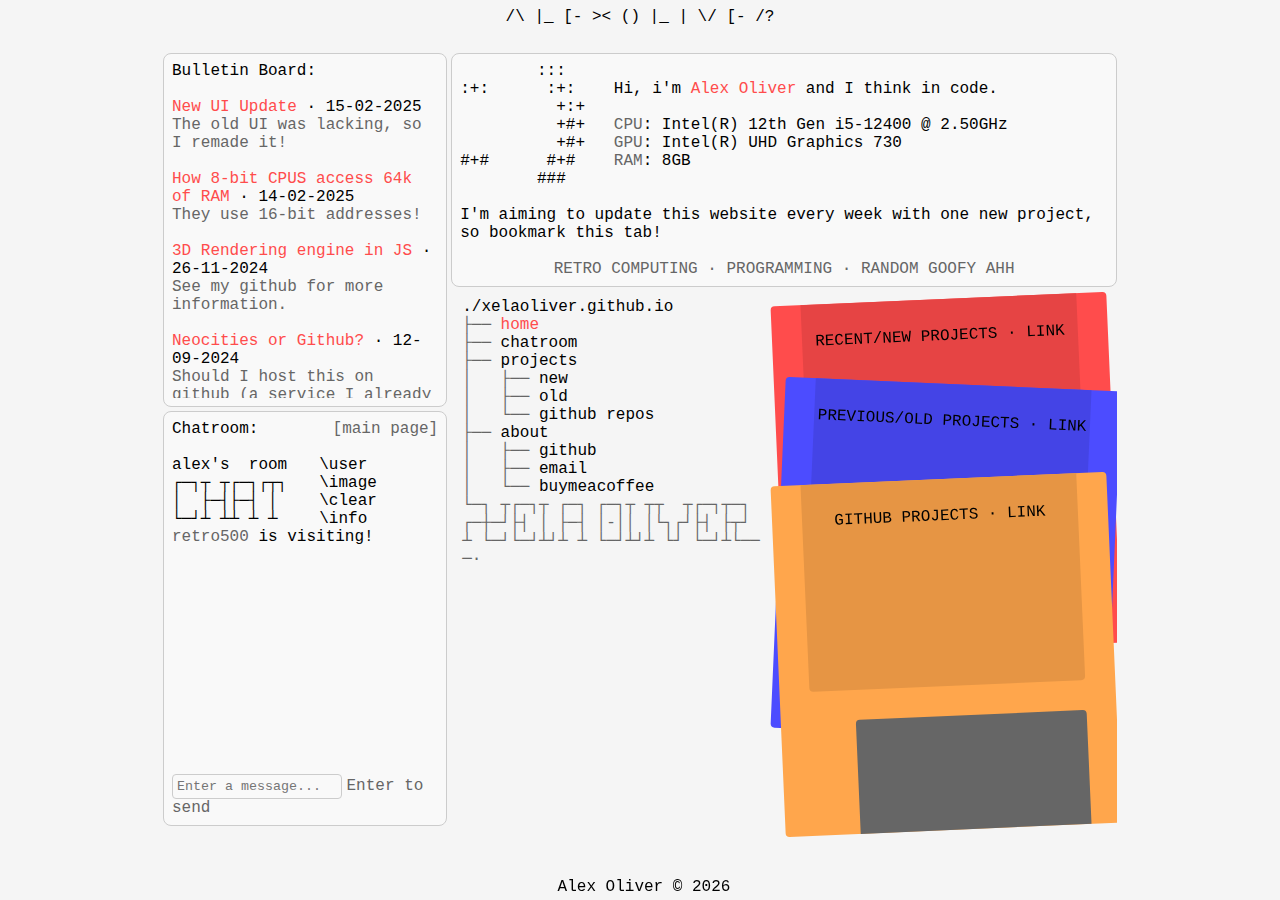
<file: index.html>
<!DOCTYPE html>
<html lang="en">
<head>
    <meta charset="UTF-8">
    <meta name="viewport" content="width=device-width, initial-scale=1.0">
    <script src="https://kihtrak.com/cloud_variable/cloudify.min.js"></script> <!-- for the chatboard, please email me if you have a better solution. -->
    <title>xela</title>
    <link rel="stylesheet" href="style.css">
</head>
<body>
    <div style="text-align: center; padding: 8px;" id="main-title">/\ |_ [- ><   () |_ | \/ [- /?</div>

    <div class="container">
        <p style="font-size: 8px;"></p>
        <table>
            <tr>
                <td width="30%">
                    <div class="box">
                        Bulletin Board:

                        <br><br>

                        <div id="bulletin-container" style="height: 300px; width: auto; overflow: auto;"></div>
                    </div>
                    <p style="font-size: 4px;"></p>
                    <div class="box">
                        Chatroom:<a href="https://xelaoliver.github.io/chat" style="float: right;" class="grey">[main page]</a>

                        <br><br>

                        <div id="chat-container" style="height: 300px; width: auto; overflow: auto; word-wrap: break-word; word-break: break-all;">
                            alex's &nbsp;room&emsp;&emsp;\user<br>
                            ┌─┐┬ ┬┌─┐┌┬┐&emsp;&emsp;\image<br>
                            │ &nbsp;├─┤├─┤ │ &emsp;&emsp;\clear<br>
                            └─┘┴ ┴┴ ┴ ┴ &emsp;&emsp;\info<br> 
                        </div>

                        <br>

                        <input type="text" class="input" id="text-input" placeholder="Enter a message..." autocomplete="off" style="width: 60%;"><span style="font-size: 8px;"> </span><span id="temp" style="opacity: 1; transition: 2.5s opacity;" class="grey">Enter to send</span>
                    </div>
                    <p style="font-size: 4px;"></p>

                    <!--
                    <div class="box">
                        Webrings and links:

                        <br><br>

                        <iframe src="https://john.citrons.xyz/embed?ref=xelaoliver.github.io" style="margin-left: auto; display: block; margin-right: auto; max-width: 732px; width: 100%; height: 75px; border: none;"></iframe>

                        My 88x31 link:
                        <br><br>

                        <a href="https://xelaoliver.github.io"><img src="88x31.png"></a><br><textarea class="input" style="resize: none; width: calc(100% - 8px); height: 75px;"><a href="https://xelaoliver.github.io"><img src="https://xelaoliver.github.io/88x31.png"></a></textarea>

                        <br><br>

                        <a href="https://oat.zone" target="_blank" rel="noopener noreferrer"><img src="https://motan.gay/badges/oatzone.gif" alt="oat.zone"></a>
                        

                        <br><br>

                        <div class="grey">(i'm not apart of transing the internet)</div>
                    </div>
                    -->
                </td>
                <td>
                    <div class="box">

                        <!-- god, html -->

                        &nbsp;&nbsp;&nbsp;&nbsp;&nbsp;&nbsp;&nbsp;&nbsp;:::<br>
                        :+:&nbsp;&nbsp;&nbsp;&nbsp;&nbsp;&nbsp;:+:&nbsp;&nbsp;&nbsp;&nbsp;Hi, i'm <span class="red">Alex Oliver</span> and I think in code.<br>
                        &nbsp;&nbsp;&nbsp;&nbsp;&nbsp;&nbsp;&nbsp;&nbsp;&nbsp;&nbsp;+:+<br>
                        &nbsp;&nbsp;&nbsp;&nbsp;&nbsp;&nbsp;&nbsp;&nbsp;&nbsp;&nbsp;+#+&nbsp;&nbsp;&nbsp;<span class="grey">CPU</span>: Intel(R) 12th Gen i5-12400 @ 2.50GHz  <br>
                        &nbsp;&nbsp;&nbsp;&nbsp;&nbsp;&nbsp;&nbsp;&nbsp;&nbsp;&nbsp;+#+&nbsp;&nbsp;&nbsp;<span class="grey">GPU</span>: Intel(R) UHD Graphics 730  <br>
                        #+#&nbsp;&nbsp;&nbsp;&nbsp;&nbsp;&nbsp;#+#&nbsp;&nbsp;&nbsp;&nbsp;<span class="grey">RAM</span>: 8GB    <br>
                        &nbsp;&nbsp;&nbsp;&nbsp;&nbsp;&nbsp;&nbsp;&nbsp;###

                        <br><br>

                        I'm aiming to update this website every week with one new project, so bookmark this tab!

                        <br><br>

                        <div style="text-align: center;">
                            <span class="grey">RETRO COMPUTING · PROGRAMMING · RANDOM GOOFY AHH</span>
                        </div>
                    </div>
                    
                    <table style="width: 100%; height: 550px;">
                        <tr><td style="width: auto;"><div style="padding: 8px;">
                            ./xelaoliver.github.io      <br>
                            <span class="grey">├──</span> <a href="https://xelaoliver.github.io" class="red">home</a><br>
                            <span class="grey">├──</span> <a href="https://xelaoliver.github.io/chat">chatroom                </a><br>
                            <span class="grey">├──</span> <a href="https://xelaoliver.github.io/projects">projects                </a><br>
                            <span class="grey">│&nbsp;&nbsp;&nbsp;├──</span> <a href="https://xelaoliver.github.io/projects/new">new             </a><br>
                            <span class="grey">│&nbsp;&nbsp;&nbsp;├──</span> <a href="https://xelaoliver.github.io/projects/old">old             </a><br>
                            <span class="grey">│&nbsp;&nbsp;&nbsp;└──</span> <a href="https://github.com/xelaoliver?tab=repositories">github repos    </a><br>
                            <span class="grey">├──</span> <a href="https://xelaoliver.github.io/about">about                              </a><br>
                            <span class="grey">│&nbsp;&nbsp;&nbsp;├──</span> <a href="https://github.com/xelaoliver">github          </a><br>
                            <span class="grey">│&nbsp;&nbsp;&nbsp;├──</span> <a href="mailto:dev.alexoliver@gmail.com">email           </a><br>
                            <span class="grey">│&nbsp;&nbsp;&nbsp;└──</span> <a href="https://buymeacoffee.com/alex.oliver">buymeacoffee    </a><br>
                            <span class="grey">
                                └─┐ ┬┌─┐┬  ┌─┐&nbsp;┌─┐┬  ┬┬&nbsp;&nbsp;┬┌─┐┬─┐<br>
                                ┌─┼─┘├┤ │  ├─┤&nbsp;│-││  │└┐┌┘├┤ ├┬┘<br>
                                ┴ └─┘└─┘┴┘┴ ┴&nbsp;└─┘┴┘┴ └┘ └─┘┴└── ─·<br>
                            </span>
                        </div></td>

                        <td style="position: relative; width: 336px;">
                            <a href="https://xelaoliver.github.io/projects/old" style="border-radius: 4px; width: 336px; height: 351px; background-color: #ff4c4c; position: absolute; top: 10px; transform: rotate(-2.5deg)">
                                <div style="margin-left: 30px; width: 276px; height: 207px; background-color: inherit; filter: brightness(90%); border-bottom-left-radius: 4px; border-bottom-right-radius: 4px; text-align: center; line-height: 75px;">RECENT/NEW PROJECTS · LINK</div>
                                <div style="background-color: #666; margin-left: 75px; margin-top: 30px; width: 231px; height: 114px; border-top-left-radius: 4px; border-top-right-radius: 4px;"></div>
                            </a>
                            <a href="https://xelaoliver.github.io/projects/new" style="border-radius: 4px; width: 336px; height: 351px; background-color: #4c4cff; position: absolute; top: 95px; transform: rotate(2.5deg)">
                                <div style="margin-left: 30px; width: 276px; height: 207px; background-color: inherit; filter: brightness(90%); border-bottom-left-radius: 4px; border-bottom-right-radius: 4px; text-align: center; line-height: 75px;">PREVIOUS/OLD PROJECTS · LINK</div>
                                <div style="background-color: #666; margin-left: 75px; margin-top: 30px; width: 231px; height: 114px; border-top-left-radius: 4px; border-top-right-radius: 4px;"></div>
                            </a>
                            <a href="https://xelaoliver.github.io/projects/github" style="border-radius: 4px; width: 336px; height: 351px; background-color: #ffa64c; position: absolute; top: 190px; transform: rotate(-2.5deg)">
                                <div style="margin-left: 30px; width: 276px; height: 207px; background-color: inherit; filter: brightness(90%); border-bottom-left-radius: 4px; border-bottom-right-radius: 4px; text-align: center; line-height: 75px;">GITHUB PROJECTS · LINK</div>
                                <div style="background-color: #666; margin-left: 75px; margin-top: 30px; width: 231px; height: 114px; border-top-left-radius: 4px; border-top-right-radius: 4px;"></div>
                            </a>
                        </td></tr>
                    </table>

                    <!--
                    <p style="font-size: 4px;"></p>
                    <div style="text-align: center;" id="new-projects">New Projects:</div>
                    <table width="100%" id="new-contents"></table>

                    <p style="font-size: 4px;"></p>
                    <div style="text-align: center;" id="github-projects">Github Projects:</div>
                    <table width="100%" id="github-contents"></table>

                    <p style="font-size: 4px;"></p>
                    <div style="text-align: center;" id="old-projects">Old Projects:</div>
                    <table width="100%" id="old-contents"></table>
                    -->
                </td>
            </tr>
        </table>
    </div>

    <div class="footer">Alex Oliver &copy; <span id="year"></span><script>document.getElementById("year").innerHTML = new Date().getFullYear();</script></div>

    <script src="script.js"></script>
</body>
</html>
</file>
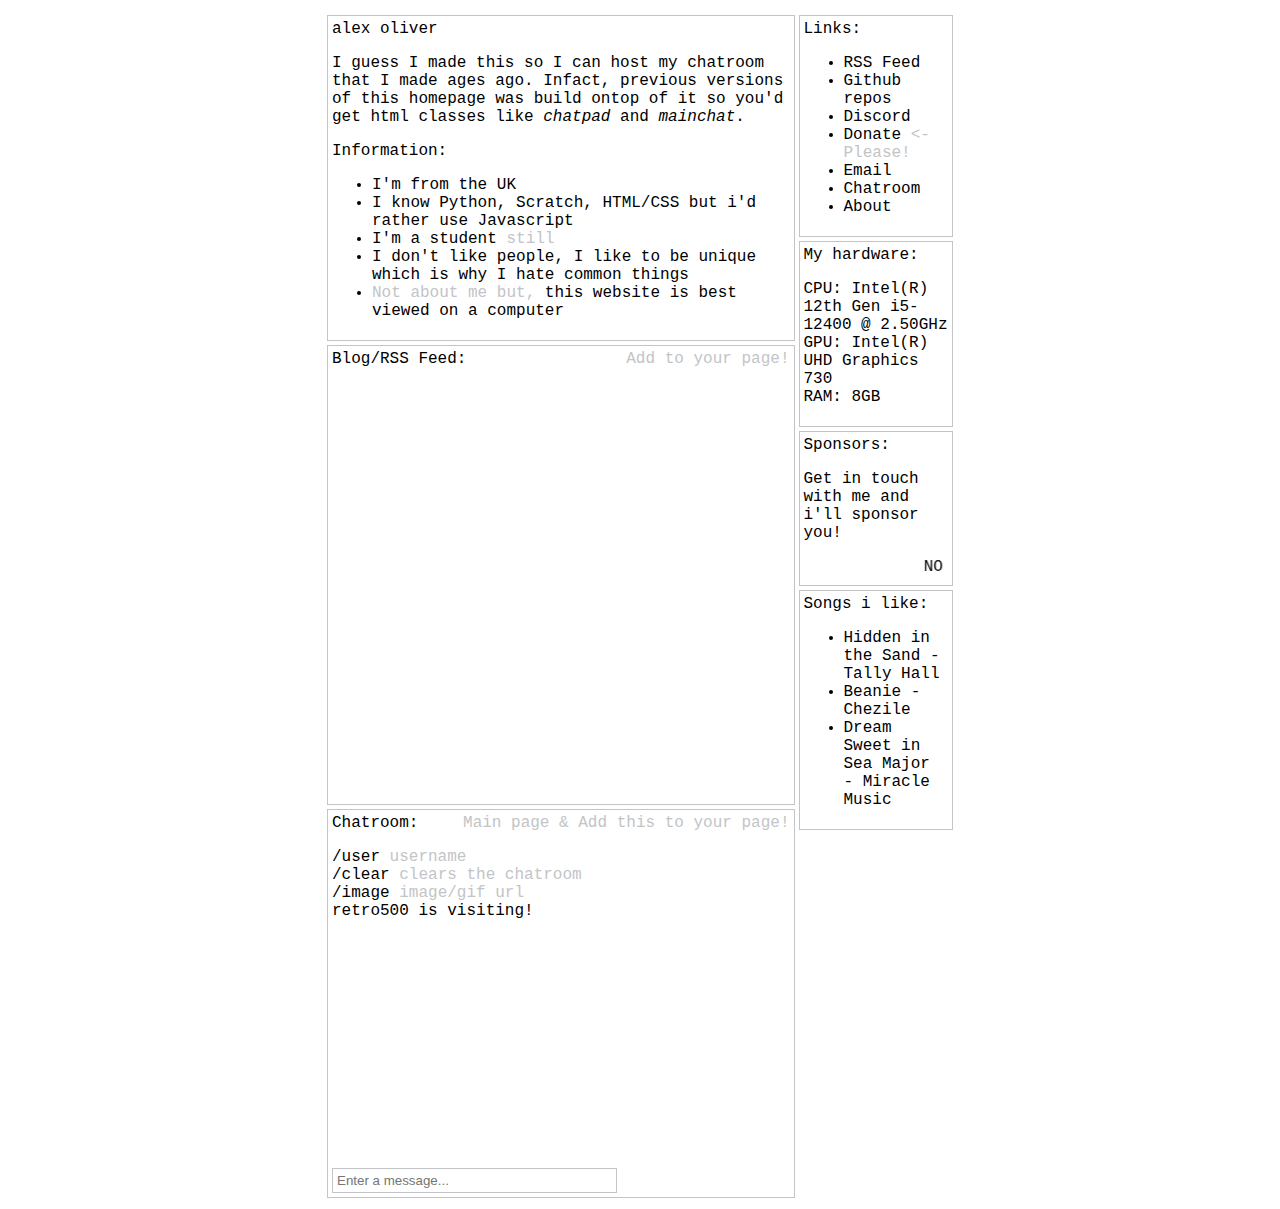
<file: uu/index.htm>
<!DOCTYPE html>
<html>
<head>
    <title>xela</title>
    <link rel="stylesheet" href="style.css">
</head>
<body>
    <table>
        <tr>
            <td>
                <div class="box">
                    alex oliver<p>
                        I guess I made this so I can host my chatroom that I made ages ago. Infact, previous versions of this homepage was build ontop of it so you'd get html classes like <i>chatpad</i> and <i>mainchat</i>.
                    </p>
                    <p>
                        Information:<p>
                            <ul>
                                <li>I'm from the UK</li>
                                <li>I know Python, Scratch, HTML/CSS but i'd rather use Javascript</li>
                                <li>I'm a student <span class="small">still</span></li>
                                <li>I don't like people, I like to be unique which is why I hate common things</li>
                                <li><span class="small">Not about me but, </span>this website is best viewed on a computer</li>
                            </ul>
                        </p>
                    </p>
                </div>

                <div class="box">
                    Blog/RSS Feed:<span class="small" style="float: right;"><a href="https://xelaoliver.github.io/rss">Add to your page!</a></span><p>
                        <div class="rss-feed">
                            <script src="https://rss.bloople.net/?url=http%3A%2F%2Fnewsrss.bbc.co.uk%2Frss%2Fnewsonline_uk_edition%2Ffront_page%2Frss.xml&showtitle=false&type=js"></script>
                        </div>
                    </p>
                </div>

                <div class="box">
                    Chatroom:<a href="https://xelaoliver.github.io/chat" style="float: right;" class="small">Main page & Add this to your page!</a><p>
                    <div id="chat-container" style="height: 300px; width: auto; overflow: auto; word-wrap: break-word; word-break: break-all;">
                        /user <span class="small">username</span><br>
                        /clear <span class="small">clears the chatroom</span><br>
                        /image <span class="small">image/gif url</span><br>
                    </div></p>

                    <input type="text" class="box" id="text-input" placeholder="Enter a message..." autocomplete="off" style="width: 60%;">

                    <script src="https://kihtrak.com/cloud_variable/cloudify.min.js"></script>
                    <script src="script.js"></script>
                </div>
            </td>

            <td style="width: 25%;">
                <div class="box">Links:<p><ul>
                    <li><a href="https://xelaoliver.github.io/rss">RSS Feed</a></li>
                    <li><a href="https://github.com/xelaoliver?tab=repositories">Github repos</a></li>
                    <li><a href="https://discord.gg/utfH4g43BG">Discord</a></li>
                    <li><a href="https://buymeacoffee.com/alex.oliver">Donate</a><span class="small"> <- Please!</span></li>
                    <li><a href="mailto:dev.alexoliver@gmail.com">Email</a></li>
                    <li><a href="https://xelaoliver.github.io/chat">Chatroom</a></li>
                    <li><a href="https://xelaoliver.github.io/about">About</a></li>
                </ul></p></div>

                <div class="box">
                    My hardware:<p>
                        CPU: Intel(R) 12th Gen i5-12400 @ 2.50GHz<br>GPU: Intel(R) UHD Graphics 730<br>RAM: 8GB
                    </p>
                </div>

                <div class="box">
                    Sponsors:<p>
                        Get in touch with me and i'll sponsor you!
                    </p>

                    <marquee scrollamount="3" loop="infinite" onmouseover="this.stop();" onmouseout="this.start();" direction="left">
                        NO ONE YET
                    </marquee>
                </div>

                <div class="box">
                    Songs i like:<p><ul>
                        <li><a href="https://open.spotify.com/track/0RjG5JmdOWXAR68dGlKBA5?si=096014579580486a">Hidden in the Sand - Tally Hall</a></li>
                        <li><a href="https://open.spotify.com/track/5e0b9LgOfi3aJSKXFcOWRe?si=7691266b965c45b7">Beanie - Chezile</a></li>
                        <li><a href="https://open.spotify.com/track/3RznzRnsl8mzP63l4AF2M7?si=e8bc7b86ceb74500">Dream Sweet in Sea Major - Miracle Music</a></li>
                    </ul></p>
                </div>
            </td>
        </tr>
    </table>
</body>
</html>
</file>
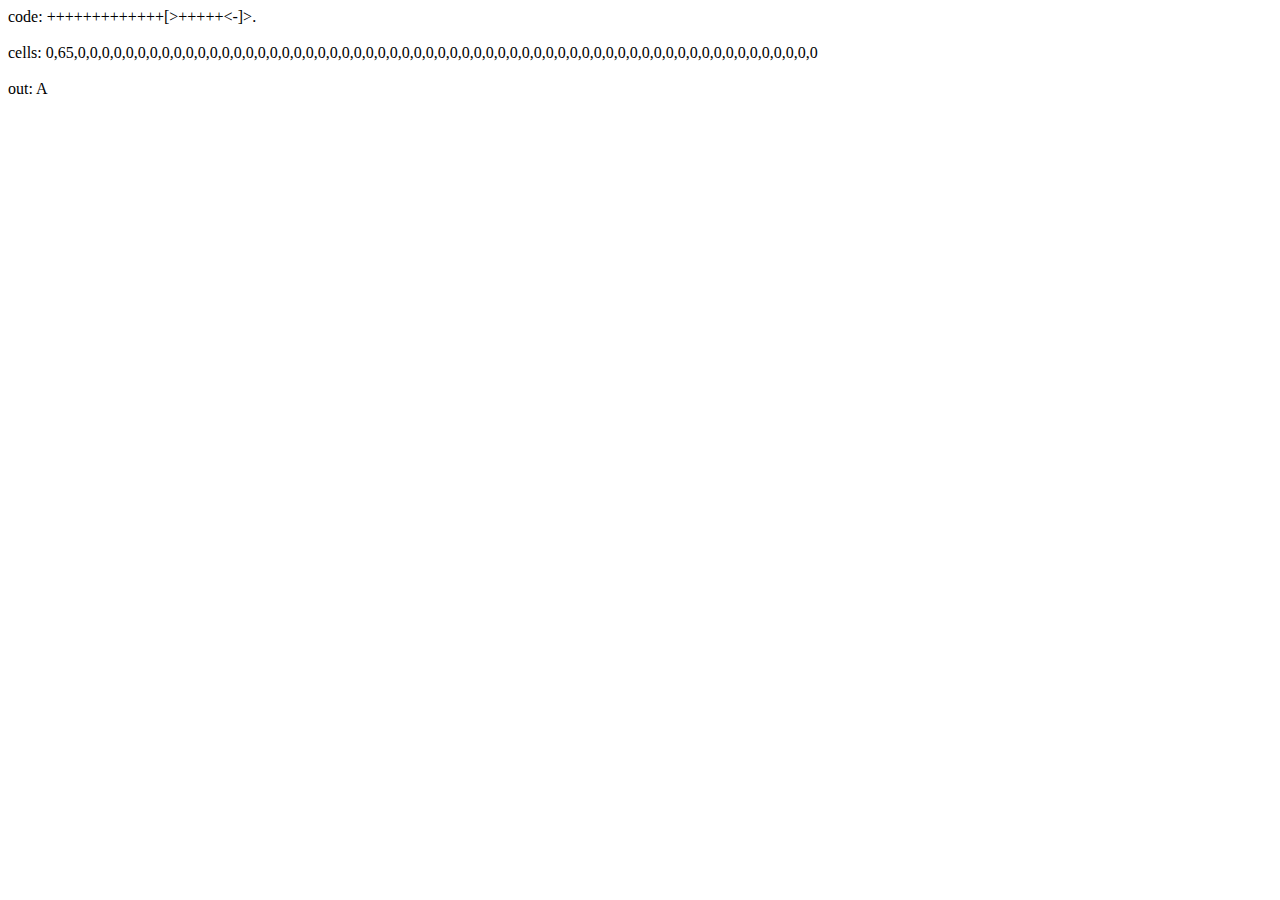
<file: web-designs/brainfuck/index.html>
<!DOCTYPE html>
<html lang="en">
  <head>
    <meta charset="UTF-8">
    <meta name="viewport" content="width=device-width, initial-scale=1.0">
    <title>xela - brainfuck</title>
  </head>
  <body>
    <script src="script.js"></script>
  </body>
</html>
</file>
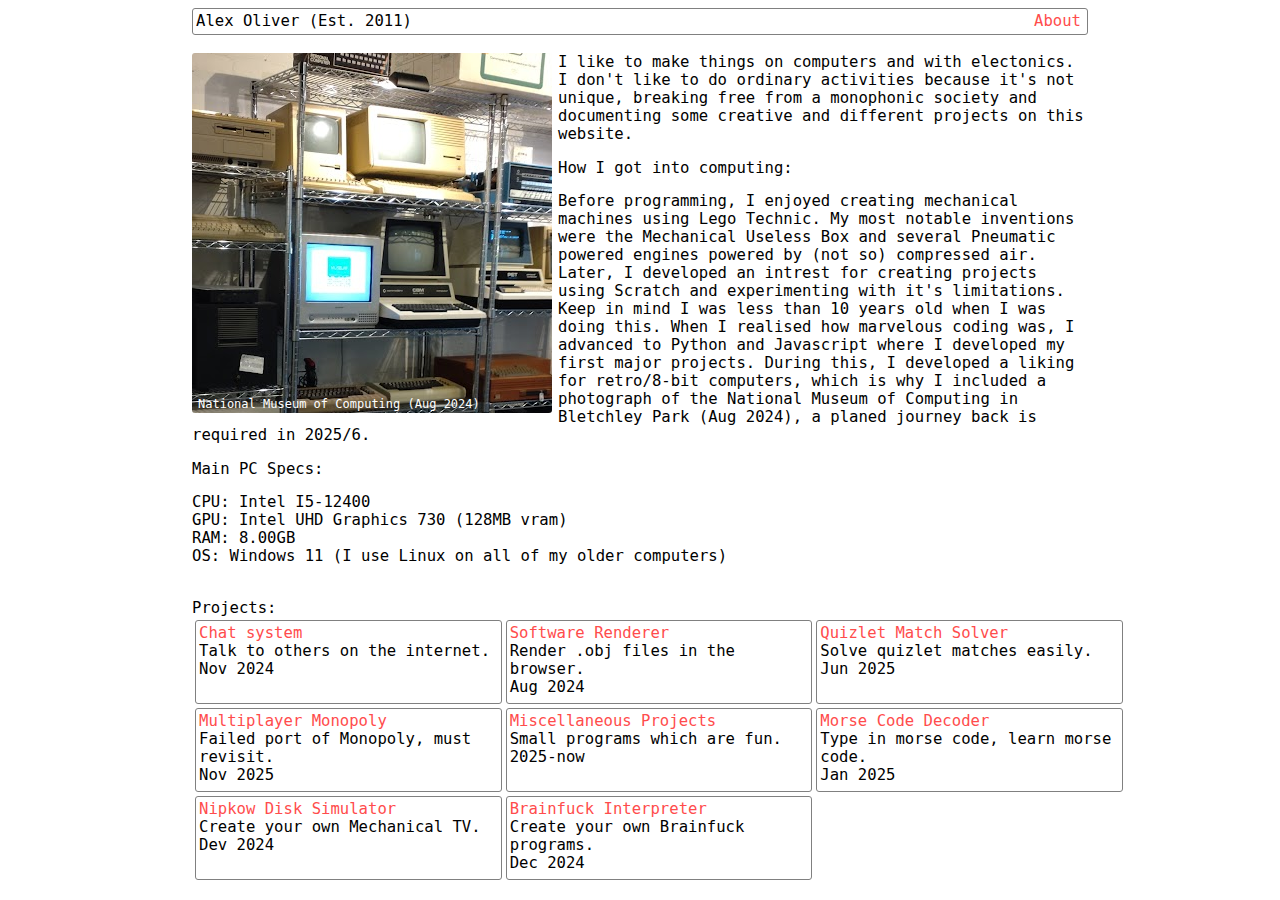
<file: web-designs/homepage-3/index.html>
<!DOCTYPE html>
<html>
    <head>
        <meta name="viewport" content="width=device-width, initial-scale=1">
        <title>yes</title>
        <style>
            .main {
                width: 70vw;
                display: block;
                margin-left: auto;
                margin-right: auto;
                font-family: monospace;
                font-size: larger;
            }

            .box {
                border-width: 1px;
                border-color: grey;
                border-radius: 3px;
                border-style: solid;
                padding: 3px;
                padding-bottom: 4px;

            }

            a {
                color: #ff4c4c;
            }

            .box-link:hover {
                cursor: pointer;
            }

            .box-link {
                width: calc(70vw / 3);
                height: 75px;
                border-width: 1px;
                border-color: grey;
                border-radius: 3px;
                border-style: solid;
                padding: 3px;
                padding-bottom: 4px;
            }

            .image-text {
                position: relative;
                color: white;
                float: left;
                margin-right: 6px;
            }

            .image-image-text {
                width: 360px;
                height: 360px;
                object-fit: none;
                object-position: 60% 30%;
                border-radius: 3px;
            }

            @media screen and (max-width: 480px) {
                .main {
                    width: 95vw;
                }

                .image-image-text {
                    width: 96vw;
                    padding-bottom: 15px;
                }

                .box-link {
                    width: calc(87vw / 3);
                    height: calc(87vw / 3);
                }

                .box {
                    width: 94vw;
                }

                .image-text {
                    margin-right: 1000px;
                }
            }
        </style>
        <script src="//instant.page/5.2.0" type="module" integrity="sha384-jnZyxPjiipYXnSU0ygqeac2q7CVYMbh84q0uHVRRxEtvFPiQYbXWUorga2aqZJ0z"></script>
    </head>
    <body>
        <div class="main">
            <div class="box">
                Alex Oliver (Est. 2011)
                <a href="https://xelaoliver.github.io/about"><span style="float: right; padding-right: 3px;">About</span></a>
            </div>

            <div>
                <br><div class="image-text">
                    <img src="icon.JPG" class="image-image-text" loading="lazy" alt="Computers">
                    <div style="position: absolute; bottom: 6px; left: 6px; font-size: small;">National Museum of Computing (Aug 2024)</div>
                </div>

                I like to make things on computers and with electonics. I don't like to do ordinary activities because it's not unique, breaking free from a monophonic society and documenting some creative and different projects on this website.

                <p>How I got into computing:</p>
                
                <p>Before programming, I enjoyed creating mechanical machines using Lego Technic. My most notable inventions were the Mechanical Useless Box and several Pneumatic powered engines powered by (not so) compressed air. Later, I developed an intrest for creating projects using Scratch and experimenting with it's limitations. Keep in mind I was less than 10 years old when I was doing this. When I realised how marvelous coding was, I advanced to Python and Javascript where I developed my first major projects. During this, I developed a liking for retro/8-bit computers, which is why I included a photograph of the National Museum of Computing in Bletchley Park (Aug 2024), a planed journey back is required in 2025/6.</p>

                <p>Main PC Specs:</p>

                <p>CPU: Intel I5-12400<br>GPU: Intel UHD Graphics 730 (128MB vram)<br>RAM: 8.00GB<br>OS: Windows 11 (I use Linux on all of my older computers)</p>
            </div>

            <br>Projects:

            <table>
                <tr>
                    <td><div class="box-link" onclick="location.href='https://xelaoliver.github.io/chat';">
                        <div style="color: #ff4c4c;">Chat system</div>
                        Talk to others on the internet.<br>
                        Nov 2024
                    </div></td>
                    <td><div class="box-link" onclick="window.open('https://github.com/xelaoliver/software-renderer-javascript', '_blank');">
                        <div style="color: #ff4c4c;">Software Renderer</div>
                        Render .obj files in the browser.<br>
                        Aug 2024
                    </div></td>
                    <td><div class="box-link" onclick="window.open('https://github.com/xelaoliver/quizlet-match-solver', '_blank');">
                        <div style="color: #ff4c4c;">Quizlet Match Solver</div>
                        Solve quizlet matches easily.<br>
                        Jun 2025
                    </div></td>
                </tr>
                <tr>
                    <td><div class="box-link" onclick="window.open('https://github.com/xelaoliver/monopoly', '_blank');">
                        <div style="color: #ff4c4c;">Multiplayer Monopoly</div>
                        Failed port of Monopoly, must revisit.<br>
                        Nov 2025
                    </div></td>
                    <td><div class="box-link" onclick="window.open('https://github.com/xelaoliver/miscellaneous', '_blank');">
                        <div style="color: #ff4c4c;">Miscellaneous Projects</div>
                        Small programs which are fun.<br>
                        2025-now
                    </div></td>
                    <td><div class="box-link" onclick="location.href='https://xelaoliver.github.io/morse-code/';">
                        <div style="color: #ff4c4c;">Morse Code Decoder</div>
                        Type in morse code, learn morse code.<br>
                        Jan 2025
                    </div></td>
                </tr>
                <tr>
                    <td><div class="box-link" onclick="location.href='https://xelaoliver.github.io/nipkow-disk/';">
                        <div style="color: #ff4c4c;">Nipkow Disk Simulator</div>
                        Create your own Mechanical TV.<br>
                        Dev 2024
                    </div></td>
                    <td><div class="box-link" onclick="location.href='https://xelaoliver.github.io/brainfuck/';">
                        <div style="color: #ff4c4c;">Brainfuck Interpreter</div>
                        Create your own Brainfuck programs.<br>
                        Dec 2024
                    </div></td>
                </tr>
           </table>
        </div>
    </body>
</html>
</file>
<file: style.css>
td {
    vertical-align: top;
}

a {
    color: black;
    text-decoration: none;
}

body {
    margin: 0px;
    background-color: #f5f5f5;
    font-family: "Courier New", Courier, monospace;
}

.container {
    padding: 8px;
    margin: auto;
    /* width: calc(((100vh / 3) * 4) - 16px);
    height: calc(100vh - 16px); */

    width: 75vw;
    height: auto;
}

.box {
    padding: 8px;
    border-radius: 8px;
    border: 1px solid #ccc;
    background: #f9f9f9;
}

.input {
    padding: 4px;
    border-radius: 4px;
    border: 1px solid #ccc;
    background: #f9f9f9;
    font-family: "Courier New", Courier, monospace;
}

.grey {
    color: #666;
}

.red {
    color: #ff4c4c;
}

.footer {
    position: fixed;
    bottom: 0;
    width: 100%;
    text-align: center;
    margin: 4px;
}

table {
    width: 100%;
    display: block;
    overflow-x: auto;
}
</file>
<file: uu/style.css>
body {
    font-family: "Courier New", Courier, monospace;
}

table {
    width: 50%;
    margin: 0px auto;
}

td {
    vertical-align: top;
}

a {
    text-decoration: none;
    color: inherit;
}

a:hover {
    text-decoration: underline;
}

.small {
    color: #c2c4c7;
}

.box {
    border: 1px solid #c2c4c7;
    padding: 4px;
    margin-top: 4px;
}

.rss-feed {
    height: 400px;
    overflow-y: scroll;
}
</file>
